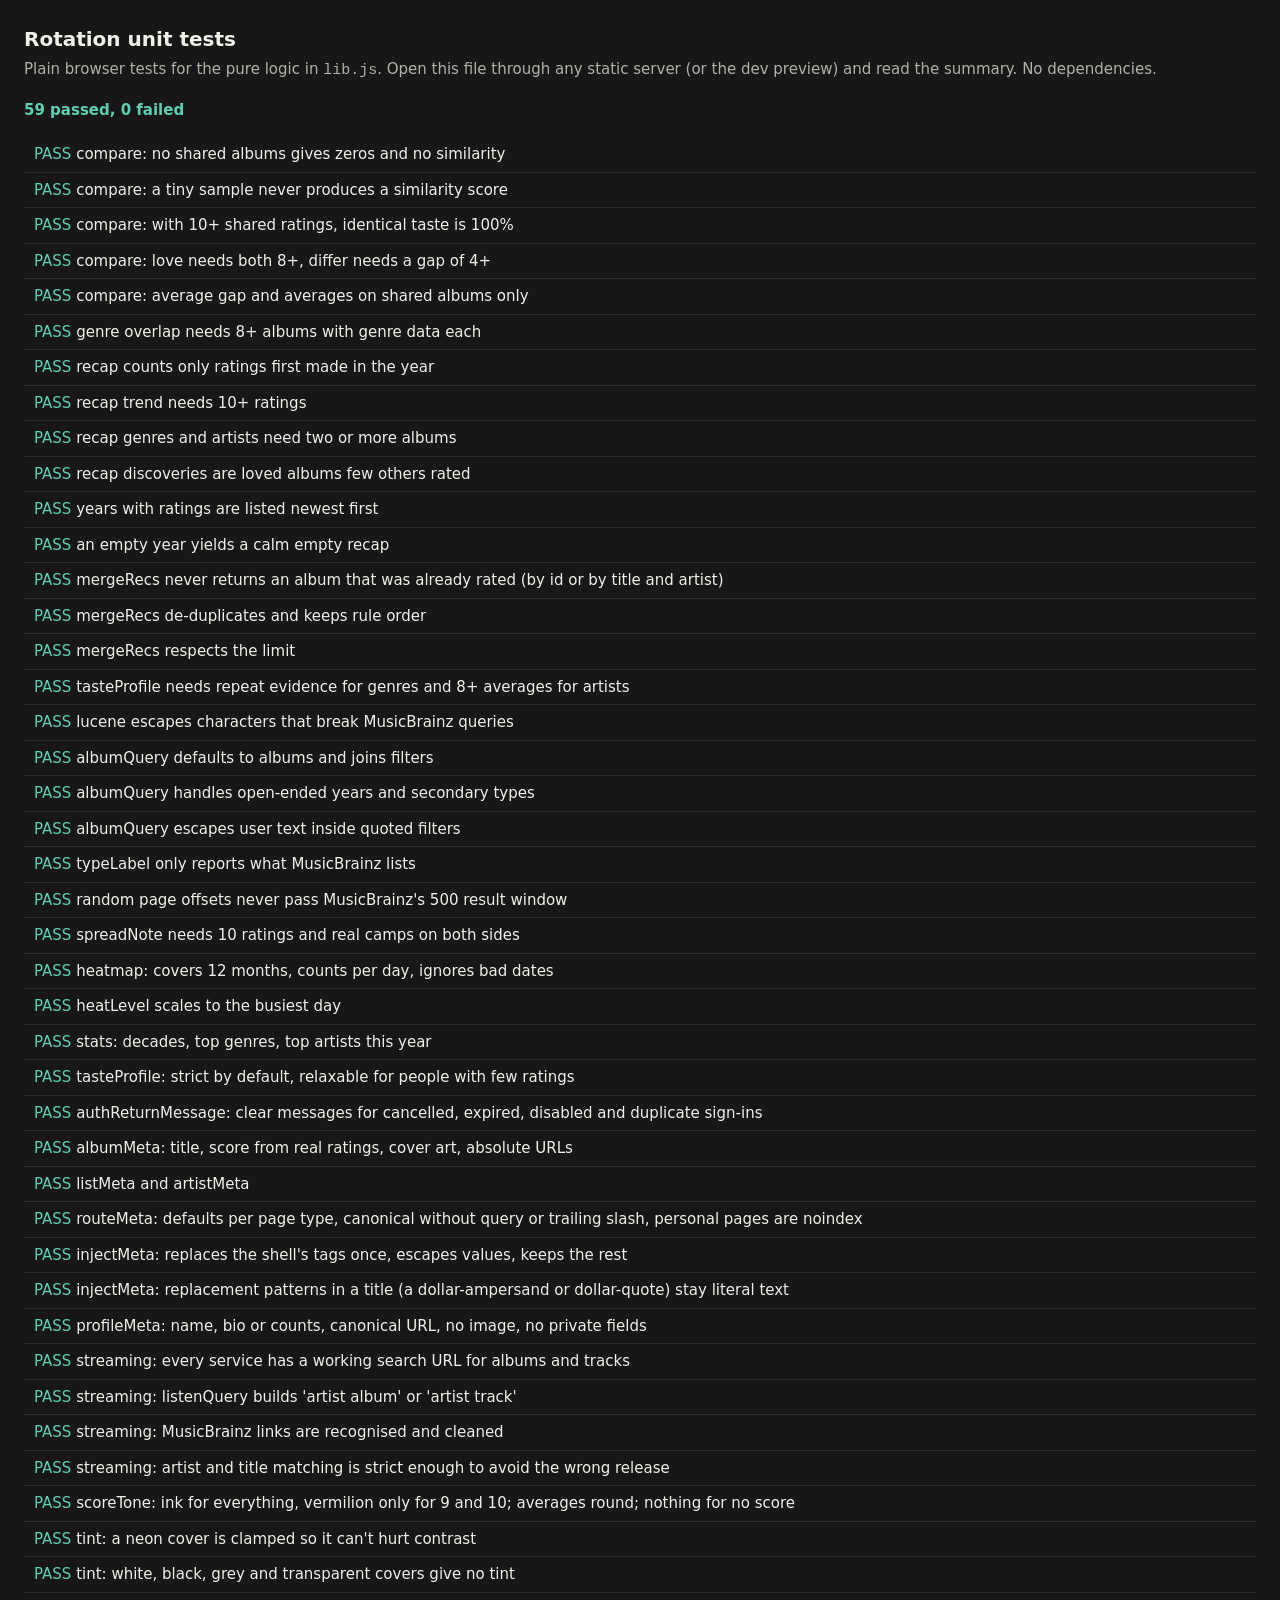
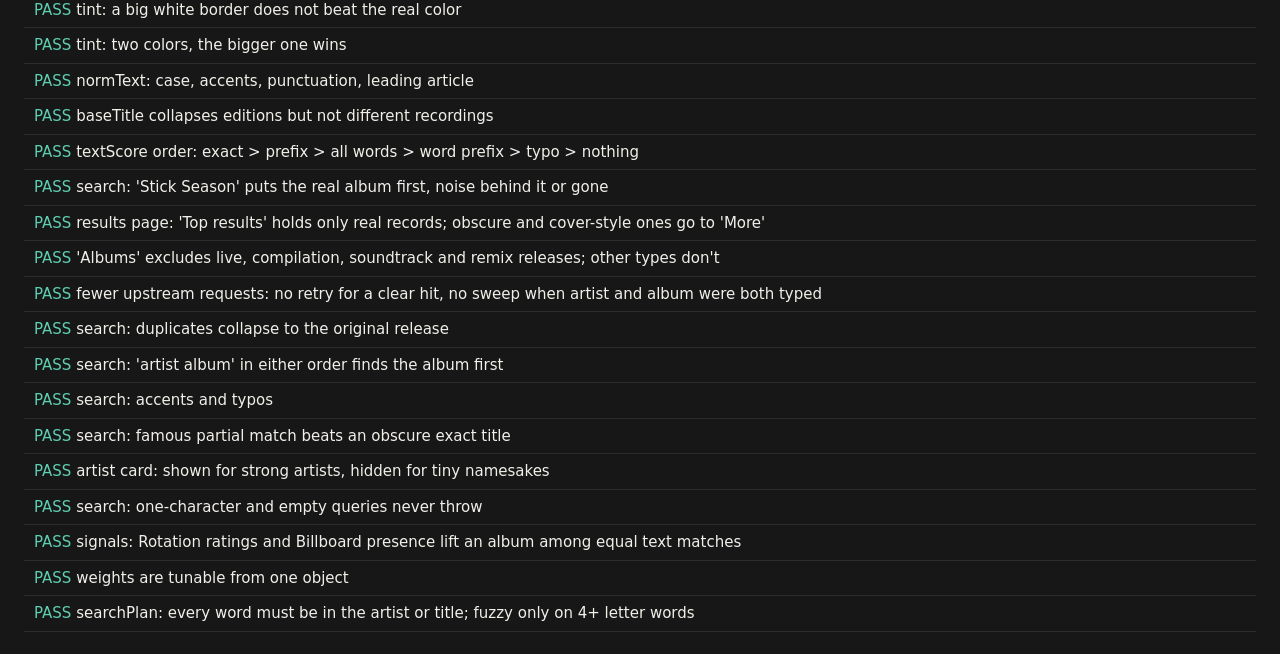
<file: tests/index.html>
<!doctype html>
<html lang="en">
<head>
<meta charset="utf-8">
<meta name="viewport" content="width=device-width, initial-scale=1">
<title>Rotation unit tests</title>
<style>
  body { font: 15px/1.5 system-ui, sans-serif; background: #171717; color: #f1efe9; margin: 0; padding: 24px; }
  h1 { font-size: 20px; margin: 0 0 4px; } p { color: #b3b0a8; margin: 0 0 16px; }
  .row { padding: 6px 10px; border-bottom: 1px solid #2c2c2b; } .pass::before { content: "PASS  "; color: #5ecfb1; } .fail::before { content: "FAIL  "; color: #f07d73; }
  #summary { margin: 16px 0; font-weight: 600; }
</style>
</head>
<body>
<h1>Rotation unit tests</h1>
<p>Plain browser tests for the pure logic in <code>lib.js</code>. Open this file through any static server (or the dev preview) and read the summary. No dependencies.</p>
<div id="summary">Running…</div>
<div id="out"></div>
<script src="../lib.js"></script>
<script src="search-fixtures.js"></script>
<script>
const L = window.RotationLib, out = document.getElementById("out");
let pass = 0, fail = 0;
function test(name, fn) {
  const row = document.createElement("div");
  try { fn(); row.className = "row pass"; pass++; } catch (e) { row.className = "row fail"; fail++; name += " , " + e.message; }
  row.textContent = name; out.appendChild(row);
}
const eq = (a, b, msg) => { if (JSON.stringify(a) !== JSON.stringify(b)) throw new Error(`${msg || "expected"} ${JSON.stringify(a)} to equal ${JSON.stringify(b)}`); };
const ok = (c, msg) => { if (!c) throw new Error(msg || "expected truthy"); };
const row = (id, score, extra = {}) => ({ album_id: id, title: "Album " + id, artist: extra.artist || "Artist " + id, genres: extra.genres || [], score, first_rated_at: extra.at || "2026-03-10T00:00:00Z", cover_url: null });

/* ---- taste comparison ---- */
test("compare: no shared albums gives zeros and no similarity", () => {
  const c = L.compareTaste([row("a", 8)], [row("b", 8)]);
  eq(c.n, 0); eq(c.similarity, null); eq(c.enough, false); eq(c.love, []);
});
test("compare: a tiny sample never produces a similarity score", () => {
  const a = [row("1", 9), row("2", 8), row("3", 3)], b = [row("1", 9), row("2", 8), row("3", 3)];
  const c = L.compareTaste(a, b);
  eq(c.n, 3); eq(c.similarity, null, "3 identical ratings must not claim a score"); eq(c.avgGap, 0);
});
test("compare: with 10+ shared ratings, identical taste is 100%", () => {
  const a = Array.from({ length: 10 }, (_, i) => row("x" + i, 7)), c = L.compareTaste(a, a.map((r) => ({ ...r })));
  eq(c.n, 10); eq(c.enough, true); eq(c.similarity, 100);
});
test("compare: love needs both 8+, differ needs a gap of 4+", () => {
  const a = [row("1", 9), row("2", 8), row("3", 10), row("4", 5)], b = [row("1", 8), row("2", 7), row("3", 2), row("4", 5)];
  const c = L.compareTaste(a, b);
  eq(c.love.map((x) => x.album_id), ["1"]); eq(c.differ.map((x) => x.album_id), ["3"]);
});
test("compare: average gap and averages on shared albums only", () => {
  const a = [row("1", 10), row("2", 6), row("only-a", 1)], b = [row("1", 8), row("2", 6), row("only-b", 10)];
  const c = L.compareTaste(a, b);
  eq(c.n, 2); eq(c.avgGap, 1); eq(c.avgA, 8); eq(c.avgB, 7);
});
test("genre overlap needs 8+ albums with genre data each", () => {
  const few = Array.from({ length: 7 }, (_, i) => row("g" + i, 8, { genres: ["rock"] }));
  eq(L.genreOverlap(few, few).sufficient, false);
  const many = Array.from({ length: 8 }, (_, i) => row("g" + i, 8, { genres: ["rock", "folk"] }));
  const o = L.genreOverlap(many, many);
  eq(o.sufficient, true); ok(o.shared.includes("rock"));
});

/* ---- yearly recap ---- */
test("recap counts only ratings first made in the year", () => {
  const rows = [row("1", 9, { at: "2026-01-05T00:00:00Z" }), row("2", 7, { at: "2025-12-31T23:59:59Z" }), row("3", 5, { at: "2026-06-01T00:00:00Z" })];
  const r = L.recapOf(rows, 2026);
  eq(r.n, 2); eq(r.avg, 7); eq(r.byMonth[0].n, 1); eq(r.byMonth[5].n, 1);
});
test("recap trend needs 10+ ratings", () => {
  const few = Array.from({ length: 9 }, (_, i) => row("t" + i, 5, { at: `2026-0${(i % 9) + 1}-01T00:00:00Z` }));
  eq(L.recapOf(few, 2026).trend, null);
  const many = Array.from({ length: 10 }, (_, i) => row("t" + i, i < 5 ? 4 : 9, { at: `2026-${String(i + 1).padStart(2, "0")}-01T00:00:00Z` }));
  eq(L.recapOf(many, 2026).trend.direction, "up");
});
test("recap genres and artists need two or more albums", () => {
  const rows = [row("1", 9, { genres: ["jazz"], artist: "A" }), row("2", 8, { genres: ["jazz"], artist: "A" }), row("3", 7, { genres: ["rock"], artist: "B" })];
  const r = L.recapOf(rows, 2026);
  eq(r.genres.map((g) => g.name), ["jazz"]); eq(r.artists.map((a) => a.name), ["A"]);
});
test("recap discoveries are loved albums few others rated", () => {
  const rows = [row("1", 9), row("2", 9), row("3", 4)], counts = new Map([["1", 2], ["2", 500], ["3", 1]]);
  eq(L.recapOf(rows, 2026, counts).discoveries.map((x) => x.album_id), ["1"]);
});
test("years with ratings are listed newest first", () => {
  eq(L.yearsWithRatings([row("1", 5, { at: "2024-01-01" }), row("2", 5, { at: "2026-01-01" }), row("3", 5, { at: "2024-05-05" })]), ["2026", "2024"]);
});
test("an empty year yields a calm empty recap", () => { const r = L.recapOf([], 2026); eq(r.n, 0); eq(r.avg, null); eq(r.topRated, []); });

/* ---- recommendations ---- */
test("mergeRecs never returns an album that was already rated (by id or by title and artist)", () => {
  const rated = [{ id: "r1", title: "Rated One", artist: "X" }, { title: "Same Name (Deluxe)", artist: "Y" }];
  const groups = [{ rule: "genre", items: [{ id: "r1", title: "Rated One", artist: "X" }, { id: "n1", title: "Fresh", artist: "Z" }, { title: "Same Name", artist: "Y" }] }];
  eq(L.mergeRecs(groups, rated).map((x) => x.title), ["Fresh"]);
});
test("mergeRecs de-duplicates and keeps rule order", () => {
  const groups = [{ rule: "a", items: [{ title: "One", artist: "A" }] }, { rule: "b", items: [{ title: "one", artist: "a" }, { title: "Two", artist: "B" }] }];
  const m = L.mergeRecs(groups, []);
  eq(m.map((x) => x.rule + ":" + x.title), ["a:One", "b:Two"]);
});
test("mergeRecs respects the limit", () => { eq(L.mergeRecs([{ rule: "a", items: Array.from({ length: 30 }, (_, i) => ({ title: "T" + i, artist: "A" })) }], [], 5).length, 5); });
test("tasteProfile needs repeat evidence for genres and 8+ averages for artists", () => {
  const rows = [row("1", 9, { genres: ["folk"], artist: "A" }), row("2", 8, { genres: ["folk"], artist: "A" }), row("3", 7, { genres: ["rock"], artist: "B" }), row("4", 3, { genres: ["pop"], artist: "C" })];
  const t = L.tasteProfile(rows);
  eq(t.genres.map((g) => g.name), ["folk"]); eq(t.artists.map((a) => a.name), ["A"]);
});

/* ---- search, labels and paging (regression tests for real bugs) ---- */
test("lucene escapes characters that break MusicBrainz queries", () => {
  eq(L.lucene('AC/DC: "Back (in) Black"'), 'AC\\/DC\\: \\"Back \\(in\\) Black\\"');
  eq(L.lucene("a+b-c"), "a\\+b\\-c");
});
test("albumQuery defaults to albums and joins filters", () => {
  eq(L.albumQuery("nevermind", {}), "(nevermind) AND primarytype:album");
  eq(L.albumQuery("", { type: "ep", from: "1990", to: "1999", genre: "jazz", artist: "Miles Davis" }), 'primarytype:ep AND firstreleasedate:[1990 TO 1999] AND tag:"jazz" AND artist:"Miles Davis"');
});
test("albumQuery handles open-ended years and secondary types", () => {
  eq(L.albumQuery("x", { type: "live", from: "2000" }), "(x) AND primarytype:album AND secondarytype:live AND firstreleasedate:[2000 TO 9999]");
  eq(L.albumQuery("x", { type: "any", to: "1979" }), "(x) AND firstreleasedate:[0000 TO 1979]");
});
test("albumQuery escapes user text inside quoted filters", () => {
  eq(L.albumQuery("", { genre: 'rock"n"roll' }), 'primarytype:album AND tag:"rock\\"n\\"roll"');
});
test("typeLabel only reports what MusicBrainz lists", () => {
  eq(L.typeLabel({ "primary-type": "Album" }), "Studio album");
  eq(L.typeLabel({ "primary-type": "EP" }), "EP");
  eq(L.typeLabel({ "primary-type": "Album", "secondary-types": ["Live"] }), "Live album");
  eq(L.typeLabel({}), "");
});
test("random page offsets never pass MusicBrainz's 500 result window", () => {
  for (const count of [0, 1, 24, 25, 26, 499, 500, 501, 10450, 69146]) for (const r of [0, 0.5, 0.9999999]) {
    const off = L.randomPageOffset(count, 25, () => r);
    ok(off >= 0 && off + 25 <= Math.max(25, L.MB_WINDOW), `count ${count} rand ${r} gave offset ${off}`);
  }
});
test("spreadNote needs 10 ratings and real camps on both sides", () => {
  eq(L.spreadNote([0, 0, 0, 0, 0, 0, 0, 0, 0, 9]), "", "9 ratings is too few");
  eq(L.spreadNote([6, 0, 0, 0, 0, 0, 0, 0, 0, 6]).startsWith("Divisive"), true);
  eq(L.spreadNote([0, 0, 0, 0, 0, 0, 10, 0, 0, 0]).startsWith("Broad agreement"), true);
  eq(L.spreadNote([0, 0, 0, 0, 0, 12, 0, 0, 0, 0]).startsWith("Broad"), true);
  eq(L.spreadNote([0, 0, 0, 0, 0, 0, 0, 0, 0, 0]), "");
});

/* ---- stats dashboard ---- */
test("heatmap: covers 12 months, counts per day, ignores bad dates", () => {
  const today = new Date(2026, 9, 6);
  const h = L.heatmapOf([row("a", 8, { at: "2026-10-06T10:00:00Z" }), row("b", 7, { at: "2026-10-06T22:00:00Z" }), row("c", 6, { at: "2026-10-05T01:00:00Z" }), row("d", 6, { at: "2024-01-01T00:00:00Z" }), row("e", 6, { at: "nope" })], today);
  eq(h.to, "2026-10-06"); eq(h.from, "2025-10-07");
  eq(h.total, 3, "old and invalid rows are left out"); eq(h.active, 2); eq(h.max, 2); eq(h.longestStreak, 2);
  ok(h.weeks.length >= 52 && h.weeks.length <= 54, "about a year of weeks");
  const cells = h.weeks.flat().filter(Boolean);
  eq(cells.length, 365, "one cell per day");
  eq(cells.find((c) => c.date === "2026-10-06").n, 2);
});
test("heatLevel scales to the busiest day", () => {
  eq(L.heatLevel(0, 5), 0); eq(L.heatLevel(1, 1), 4); eq(L.heatLevel(1, 8), 1); eq(L.heatLevel(8, 8), 4);
});
test("stats: decades, top genres, top artists this year", () => {
  const today = new Date(2026, 9, 6);
  const rows = [
    { ...row("a", 9, { artist: "X", genres: ["rock"] }), release_date: "1991-09-24" }, { ...row("b", 7, { artist: "X", genres: ["rock", "pop"] }), release_date: "1975" },
    { ...row("c", 8, { artist: "Y", genres: ["pop"], at: "2025-02-02T00:00:00Z" }), release_date: "2012-05-01" }, { ...row("d", 5, { artist: "Z" }), release_date: "" }];
  const s = L.statsOf(rows, today);
  eq(s.decades.map((d) => d.label), ["70s", "90s", "2010s"]); eq(s.decadeCount, 3, "albums without a date are not counted");
  eq(s.genres[0], { name: "pop", n: 2, share: 50 }, "ties sort by name"); eq(s.withGenre, 3);
  eq(s.artists.map((a) => a.name), ["X", "Z"], "only 2026 ratings, most albums first"); eq(s.artists[0].avg, 8);
});

/* ---- recommendations: taste profile thresholds ---- */
test("tasteProfile: strict by default, relaxable for people with few ratings", () => {
  const rows = [{ title: "A", artist: "X", genres: ["rock"], score: 9 }, { title: "B", artist: "Y", genres: ["jazz"], score: 7 }, { title: "C", artist: "Z", genres: ["pop"], score: 5 }];
  const strict = L.tasteProfile(rows);
  eq(strict.genres, [], "one album per genre is not enough by default"); eq(strict.artists.map((a) => a.name), ["X"], "only artists averaging 8+");
  const loose = L.tasteProfile(rows, { genreMin: 1, artistAvg: 7 });
  eq(loose.genres.map((g) => g.name), ["rock", "jazz"], "a single album at 7+ counts when relaxed, ranked by score"); eq(loose.artists.map((a) => a.name), ["X", "Y"], "artists averaging 7+; the 5 never counts");
});
/* ---- sign-in return errors ---- */
test("authReturnMessage: clear messages for cancelled, expired, disabled and duplicate sign-ins", () => {
  const m = L.authReturnMessage;
  eq(m(null), null); eq(m({}), null);
  ok(m({ error: "access_denied", code: "otp_expired", description: "Email link is invalid or has expired" }).startsWith("That sign-in link has expired"), "expired magic link beats access_denied");
  ok(m({ error: "access_denied", description: "The user denied access" }).startsWith("Sign-in was cancelled"), "cancelled OAuth");
  ok(m({ code: "provider_disabled", description: "Unsupported provider: provider is not enabled" }).includes("isn't available yet"));
  ok(m({ code: "identity_already_exists" }).includes("already has an account"));
  eq(m({ description: "Something+odd+happened" }), "Sign-in didn't complete: Something odd happened"); eq(m({ error: "server_error" }), "Sign-in didn't complete. Please try again.");
});

/* ---- share previews ---- */
const SHELL = '<!doctype html><html><head><meta charset="utf-8"><title>Rotation</title>\n<meta name="description" content="old">\n<meta property="og:title" content="old">\n<meta property="og:image" content="old.png">\n<meta name="twitter:card" content="summary">\n<link rel="canonical" href="https://old/">\n</head><body><main id="view"></main></body></html>';
const count = (s, re) => (s.match(re) || []).length;
test("albumMeta: title, score from real ratings, cover art, absolute URLs", () => {
  const m = L.albumMeta({ title: "Nevermind", artist: "Nirvana", release_date: "1991-09-24", rating_count: 12, avg_score: 8.4, cover_url: "https://x/c.jpg" }, { origin: "https://rotation-ten.vercel.app", id: "abc" });
  eq(m.title, "Nevermind by Nirvana · Rotation"); ok(m.description.includes("Nirvana · 1991") && m.description.includes("Community score: 8.4/10 from 12 ratings."), m.description);
  eq(m.url, "https://rotation-ten.vercel.app/album/abc"); eq(m.image, "https://x/c.jpg");
  ok(L.albumMeta({ title: "T", artist: "A", rating_count: 1, avg_score: 7 }, { origin: "https://o", id: "i" }).description.includes("from 1 rating."), "singular");
  const none = L.albumMeta({ title: "T", artist: "A", rating_count: 0, avg_score: null }, { origin: "https://o", id: "i" });
  ok(!/\d\/10/.test(none.description) && none.description.includes("Not rated yet"), "no score is invented when there are no ratings");
  eq(none.image, "https://coverartarchive.org/release-group/i/front-500", "falls back to the Cover Art Archive");
});
test("listMeta and artistMeta", () => {
  const m = L.listMeta({ title: "Road trip", description: "", username: "logan", item_count: 12, covers: [null, "https://c/1.jpg"] }, { origin: "https://o", id: "u" });
  eq(m.title, "Road trip · a list on Rotation"); ok(m.description.includes("12 albums by @logan"), m.description); eq(m.image, "https://c/1.jpg"); eq(m.url, "https://o/list/u");
  ok(L.artistMeta({ name: "Nirvana", type: "Group", area: "United States" }, { origin: "https://o", id: "a" }).description.includes("Nirvana (Group, United States)"));
});
test("routeMeta: defaults per page type, canonical without query or trailing slash, personal pages are noindex", () => {
  eq(L.routeMeta("/explore", { origin: "https://o" }).url, "https://o/explore"); eq(L.routeMeta("/lists/", { origin: "https://o" }).url, "https://o/lists"); eq(L.routeMeta("/", { origin: "https://o" }).url, "https://o/");
  ok(L.routeMeta("/me", { origin: "https://o" }).noindex && L.routeMeta("/settings", { origin: "https://o" }).noindex && !L.routeMeta("/explore", { origin: "https://o" }).noindex);
  ok(L.routeMeta("/nope", { origin: "https://o" }).title === "Rotation" && L.routeMeta("/nope", { origin: "https://o" }).description.length > 20, "unknown paths still get defaults");
});
test("injectMeta: replaces the shell's tags once, escapes values, keeps the rest", () => {
  const out = L.injectMeta(SHELL, { title: 'Rise "Up" <b> by A', description: "d & e", url: "https://o/album/1", image: "https://o/i.jpg", imageAlt: "alt", type: "music.album" });
  eq(count(out, /<title>/g), 1); eq(count(out, /rel="canonical"/g), 1); eq(count(out, /property="og:title"/g), 1); eq(count(out, /property="og:image"/g), 1); eq(count(out, /name="twitter:card"/g), 1); eq(count(out, /name="description"/g), 1);
  ok(!out.includes('content="old"') && !out.includes("old.png") && !out.includes("https://old/"), "old values are gone");
  ok(out.includes("<title>Rise &quot;Up&quot; &lt;b&gt; by A</title>") && out.includes('content="d &amp; e"'), "escaped");
  ok(out.includes('<main id="view"></main>') && out.includes('<meta charset="utf-8">'), "the rest of the shell is untouched");
  ok(out.includes('name="robots" content="index, follow"') && L.injectMeta(SHELL, { title: "t", description: "d", url: "u", noindex: true }).includes("noindex"));
  ok(!L.injectMeta(SHELL, { title: "t", description: "d", url: "u" }).includes("og:image"), "no image tag when there is no image");
});
test("injectMeta: replacement patterns in a title (a dollar-ampersand or dollar-quote) stay literal text", () => {
  const out = L.injectMeta(SHELL, { title: "Cash $&amp; Carry $' $1", description: "d", url: "u" });
  ok(out.includes("Cash $&amp;amp; Carry $' $1"), "the title is kept as written (escaped), not expanded");
  ok(out.split("<main id=\"view\"></main>").length === 2, "the page is not duplicated by a replacement pattern");
});
test("profileMeta: name, bio or counts, canonical URL, no image, no private fields", () => {
  const m = L.profileMeta({ username: "rego", display_name: "Logan R", bio: null, rating_count: 17, review_count: 1 }, { origin: "https://o", username: "rego" });
  ok(m.title === "Logan R (@rego) · Rotation" && m.url === "https://o/u/rego" && m.image === null);
  ok(/17 albums rated, 1 review/.test(m.description), m.description);
  const bio = L.profileMeta({ username: "x_y", display_name: "", bio: "Record store lifer.", rating_count: null }, { origin: "https://o", username: "x_y" });
  ok(bio.title === "@x_y · Rotation" && bio.description === "Record store lifer.", bio.title + " | " + bio.description);
  ok(!/user_id|email/i.test(JSON.stringify(m)));
});
/* ---- streaming services ---- */
test("streaming: every service has a working search URL for albums and tracks", () => {
  eq(L.STREAMING_SERVICES.map((s) => s.id), ["spotify", "apple", "youtube", "tidal", "amazon", "deezer", "pandora", "soundcloud", "bandcamp", "qobuz"]);
  const q = "Mac Miller & Co: Swimming (Deluxe)?";
  for (const s of L.STREAMING_SERVICES) {
    const a = L.streamingSearchUrl(s.id, q), t = L.streamingSearchUrl(s.id, q, "track");
    ok(/^https:\/\//.test(a) && /^https:\/\//.test(t), s.id + " is https");
    ok(a.includes(encodeURIComponent(q)) && !/ /.test(a) && !a.includes("&Co"), s.id + " encodes the query: " + a);
  }
  eq(L.streamingSearchUrl("spotify", "Nirvana Nevermind"), "https://open.spotify.com/search/Nirvana%20Nevermind");
  eq(L.streamingSearchUrl("youtube", "a b"), "https://music.youtube.com/search?q=a%20b");
  ok(L.streamingSearchUrl("soundcloud", "x", "track").includes("/sounds?q=") && L.streamingSearchUrl("soundcloud", "x").includes("/albums?q="));
  ok(L.streamingSearchUrl("bandcamp", "x", "track").endsWith("item_type=t") && L.streamingSearchUrl("bandcamp", "x").endsWith("item_type=a"));
  eq(L.streamingSearchUrl("nope", "x"), null);
});
test("streaming: listenQuery builds 'artist album' or 'artist track'", () => {
  eq(L.listenQuery("Nirvana", "Nevermind"), "Nirvana Nevermind"); eq(L.listenQuery("Nirvana", "Nevermind", "Lithium"), "Nirvana Lithium");
  eq(L.listenQuery("  Nirvana ", " Nevermind  "), "Nirvana Nevermind");
});
test("streaming: MusicBrainz links are recognised and cleaned", () => {
  const f = (u) => L.streamingFromUrl(u);
  eq(f("https://open.spotify.com/album/4LH4d3cOWNNsVw41Gqt2kv?si=abc"), { service: "spotify", url: "https://open.spotify.com/album/4LH4d3cOWNNsVw41Gqt2kv" });
  eq(f("https://music.apple.com/us/album/american-heartbreak/1620257596?uo=4").service, "apple");
  eq(f("https://tidal.com/browse/album/12345").url, "https://tidal.com/album/12345");
  eq(f("https://www.deezer.com/en/album/302127").url, "https://www.deezer.com/album/302127");
  eq(f("https://www.youtube.com/playlist?list=OLAK5uy_abcdef"), { service: "youtube", url: "https://music.youtube.com/playlist?list=OLAK5uy_abcdef" });
  eq(f("https://music.amazon.com/albums/B000002UAL?foo=1").url, "https://music.amazon.com/albums/B000002UAL");
  eq(f("https://someartist.bandcamp.com/album/first-record").service, "bandcamp");
  eq(f("https://www.youtube.com/watch?v=xyz"), null, "a plain video is not an album link"); eq(f("https://example.com/album/1"), null); eq(f("not a url"), null);
});
test("streaming: artist and title matching is strict enough to avoid the wrong release", () => {
  ok(L.sameArtistName("Zach Bryan", "Zach Bryan") && L.sameArtistName("Beyoncé", "Beyonce") && !L.sameArtistName("Zach Bryan", "Zach Top"));
  ok(L.sameTitleName("American Heartbreak", "American Heartbreak") && L.sameTitleName("Cowboy Carter", "Cowboy Carter (Deluxe)") && L.sameTitleName("WILD (EP)", "WILD - EP"));
  ok(!L.sameTitleName("American Heartbreak", "Pink Skies - Single") && !L.sameTitleName("Swimming", "Swimming Pool"));
});

/* ---- score colors ---- */
test("scoreTone: ink for everything, vermilion only for 9 and 10; averages round; nothing for no score", () => {
  eq([1, 4, 5, 6, 7, 8].map(L.scoreTone), ["", "", "", "", "", ""], "no ramp below 9");
  eq([9, 10].map(L.scoreTone), ["top", "top"]);
  eq([7.4, 8.4, 8.5, 9.4].map(L.scoreTone), ["", "", "top", "top"], "averages round to the nearest whole score first");
  eq([0, null, undefined, "", "abc", NaN].map(L.scoreTone), ["", "", "", "", "", ""]);
  eq(L.toneAttr(9), ' data-tone="top"'); eq(L.toneAttr(7), ""); eq(L.toneAttr(null), ""); eq(L.scoreVar(10), "var(--accent-strong)"); eq(L.scoreVar(3), "var(--text)");
});
/* ---- ambient tint ---- */
const px = (rgb, n = 100) => Uint8ClampedArray.from(Array.from({ length: n }, () => [...rgb, 255]).flat());
test("tint: a neon cover is clamped so it can't hurt contrast", () => {
  const t = L.tintFromPixels(px([255, 0, 255]));
  ok(t && t.s <= L.TINT_CLAMP.sMax && t.l <= L.TINT_CLAMP.lMax && t.l >= L.TINT_CLAMP.lMin, "saturation and lightness inside the clamp: " + JSON.stringify(t));
  ok(t.h > 295 && t.h < 305, "hue stays magenta");
});
test("tint: white, black, grey and transparent covers give no tint", () => {
  eq(L.tintFromPixels(px([250, 250, 250])), null); eq(L.tintFromPixels(px([5, 5, 5])), null); eq(L.tintFromPixels(px([128, 128, 128])), null);
  eq(L.tintFromPixels(Uint8ClampedArray.from(Array.from({ length: 100 }, () => [200, 40, 40, 0]).flat())), null, "transparent pixels are ignored");
  eq(L.tintFromPixels(new Uint8ClampedArray(0)), null);
});
test("tint: a big white border does not beat the real color", () => {
  const pixels = Uint8ClampedArray.from([...px([255, 255, 255], 300), ...px([30, 90, 200], 60)]);
  const t = L.tintFromPixels(pixels);
  ok(t && t.h > 205 && t.h < 225, "blue wins over white: " + JSON.stringify(t));
});
test("tint: two colors, the bigger one wins", () => {
  const t = L.tintFromPixels(Uint8ClampedArray.from([...px([220, 40, 40], 80), ...px([40, 200, 60], 30)]));
  ok(t && (t.h < 15 || t.h > 345), "red dominates: " + JSON.stringify(t));
});

/* ---- search ranking ---- */
const FX = window.SEARCH_FIXTURE;
const rk = (q, o) => L.rankAlbums(q, FX, {}, o || {});
const ids = (q, n = 3, o) => rk(q, o).slice(0, n).map((r) => r.id);
test("normText: case, accents, punctuation, leading article", () => {
  eq(L.normText("The Weeknd"), "weeknd"); eq(L.normText("BEYONCÉ"), "beyonce"); eq(L.normText("AC/DC"), "ac dc"); eq(L.normText("Guns N' Roses"), "guns n roses");
  eq(L.normText("Mac Miller & Co"), "mac miller and co"); eq(L.normText("The"), "the", "a lone article is kept");
});
test("baseTitle collapses editions but not different recordings", () => {
  eq(L.baseTitle("Fearless (Deluxe Edition)"), "fearless"); eq(L.baseTitle("Fearless - Remastered"), "fearless");
  ok(L.baseTitle("Fearless (Taylor's Version)") !== L.baseTitle("Fearless"), "re-recordings are separate albums");
});
test("textScore order: exact > prefix > all words > word prefix > typo > nothing", () => {
  const s = (t) => L.textScore("stick season", t);
  eq(s("Stick Season"), 1);
  ok(s("Stick Season") > s("Stick Season Live"), "exact > prefix");
  ok(s("Stick Season Live") > s("Season of the Stick"), "prefix > words in another order");
  ok(s("Season of the Stick") > L.textScore("stick seas", "Stick Season Live") - 0.3 && s("Season of the Stick") > 0.6, "all words, any order");
  ok(L.textScore("dark sid", "The Dark Side of the Moon") > 0.55, "word prefix while typing");
  ok(L.textScore("swfit", "Swift") > 0.3 && L.textScore("swfit", "Swift") < 0.6, "a typo scores, but below real word matches");
  ok(s("Banana Boat") < 0.28, "unrelated is noise");
});
test("search: 'Stick Season' puts the real album first, noise behind it or gone", () => {
  const r = rk("stick season");
  eq(r[0].id, "ns-album");
  const rank = (id) => r.findIndex((x) => x.id === id);
  ok(rank("ss-piano") === -1 || rank("ss-piano") > rank("ns-album") + 1, "tribute is demoted");
  ok(rank("ss-insect") === -1 && rank("ss-men") === -1 && rank("ss-figures") === -1, "partial-word noise is dropped, not ranked");
  ok(rank("ss-band") > rank("ns-deluxe") || rank("ss-band") === -1, "tiny namesake behind the famous album's edition");
});
test("results page: 'Top results' holds only real records; obscure and cover-style ones go to 'More'", () => {
  const { top, more } = L.splitTop(rk("midnights"));
  eq(top.map((r) => r.id), ["mn-ts", "mn-armstrong"].filter((id) => top.some((r) => r.id === id)), "only established records");
  ok(top[0].id === "mn-ts" && !top.some((r) => ["mn-peace", "mn-beautiful", "mn-violin", "mn-lofi"].includes(r.id)), "obscure exact titles and covers are not on top");
  ok(more.some((r) => r.id === "mn-violin") && more.every((r) => !top.includes(r)), "they are still findable under More");
  eq(L.splitTop([{ relevance: 10, obscure: true }, { relevance: 9, obscure: true }]).top.length, 2, "when nothing established matches, still show the best few");
});
test("'Albums' excludes live, compilation, soundtrack and remix releases; other types don't", () => {
  ok(L.searchPlan("nirvana ne", {}, { prefix: true }).strict.includes("NOT secondarytype:(live OR compilation"), "default type is studio albums");
  ok(!L.searchPlan("nirvana", { type: "live" }).strict.includes("NOT secondarytype"), "the Live type still finds live albums");
  ok(!L.searchPlan("nirvana", { type: "any" }).strict.includes("NOT secondarytype"), "All types excludes nothing");
});
test("fewer upstream requests: no retry for a clear hit, no sweep when artist and album were both typed", () => {
  ok(!L.needsFuzzy(rk("kendrick gnx")) && L.needsFuzzy(rk("taylor swfit")) && L.needsFuzzy([]));
  ok(!L.isWeakPool(FX, "mac miller swimming"), "artist + exact album typed: unambiguous");
  ok(L.isWeakPool(FX.filter((g) => g.id === "ds-obscure"), "dark side"), "an obscure exact title alone is still ambiguous");
});
test("search: duplicates collapse to the original release", () => {
  const r = rk("stick season");
  eq(r.filter((x) => x.title.startsWith("Stick Season") && x.artist === "Noah Kahan" && x.type === "Album" && !/We'll/.test(x.title)).length, 1, "deluxe edition merged into the album");
  eq(r.find((x) => x.id === "ns-album").date.slice(0, 4), "2022", "the original 2022 release is the one kept");
});
test("search: 'artist album' in either order finds the album first", () => {
  eq(ids("kendrick gnx", 1), ["kl-gnx"]); eq(ids("gnx kendrick", 1), ["kl-gnx"]);
  eq(ids("mac miller swimming", 1), ["mm-swim"]); eq(ids("swimming mac miller", 1), ["mm-swim"]);
});
test("search: accents and typos", () => {
  eq(ids("beyonce", 1), ["by-album"], "accent-free query finds BEYONCÉ");
  ok(!ids("beyonce", 3).includes("by-karaoke"), "karaoke never in the top 3");
  const r = rk("taylor swfit");
  ok(r.length > 0 && r[0].artist === "Taylor Swift", "typo still lands on Taylor Swift");
  ok(!r.slice(0, 3).some((x) => /karaoke|megamix/i.test(x.title)), "karaoke and megamix stay out of the top 3");
  eq(L.didYouMean("taylor swfit", r), "Taylor Swift");
  eq(L.didYouMean("taylor swift", rk("taylor swift")), null, "a correct query gets no suggestion");
});
test("search: famous partial match beats an obscure exact title", () => {
  eq(ids("dark side", 1), ["pf-dsotm"]);
  const r = rk("dark side"); ok(r.findIndex((x) => x.id === "ds-piano") === -1 || r.findIndex((x) => x.id === "ds-piano") > r.findIndex((x) => x.id === "ds-obscure") - 1, "tribute is not above the obscure single");
});
test("artist card: shown for strong artists, hidden for tiny namesakes", () => {
  const a = L.artistCard("the weeknd", rk("the weeknd")); ok(a && a.name === "The Weeknd", "The Weeknd gets a card");
  ok(!ids("the weeknd", 3).includes("tw-piano"), "piano tribute not in top 3");
  const k = L.artistCard("kendrick", rk("kendrick")); ok(k && k.name === "Kendrick Lamar");
  const s = L.artistCard("stick season", rk("stick season")); ok(!s || s.name !== "Stick Season", "the 'Stick Season' band is not promoted over the famous album");
});
test("search: one-character and empty queries never throw", () => {
  ok(Array.isArray(rk("a")) && Array.isArray(rk("")) && Array.isArray(rk("   ")));
  eq(L.searchPlan("a").words, ["a"]); eq(L.searchPlan("").words, []); eq(L.searchPlan("   ").words, []);
});
test("signals: Rotation ratings and Billboard presence lift an album among equal text matches", () => {
  const a = { id: "x1", title: "Echoes", artist: "Band A", date: "2019", type: "Album", secondary: [], releases: 2, tags: 1 }, b = { ...a, id: "x2", artist: "Band B" };
  eq(L.rankAlbums("echoes", [a, b])[0].id, "x1", "tie falls back to input order only");
  eq(L.rankAlbums("echoes", [a, b], { ratings: new Map([["x2", 40]]) })[0].id, "x2", "rated on Rotation wins");
  eq(L.rankAlbums("echoes", [a, b], { billboard: new Map([["echoes|band b", 5]]) })[0].id, "x2", "on the chart wins");
});
test("weights are tunable from one object", () => {
  const w = { ...L.SEARCH_WEIGHTS, type: { ...L.SEARCH_WEIGHTS.type, single: 80 } };
  const at = (list, id) => list.findIndex((x) => x.id === id);
  ok(at(L.rankAlbums("gnx", FX, {}, { weights: w }), "gnx-obscure") < at(L.rankAlbums("gnx", FX), "gnx-obscure"), "boosting singles moves the obscure single up");
});
test("searchPlan: every word must be in the artist or title; fuzzy only on 4+ letter words", () => {
  const p = L.searchPlan("kendrick gnx");
  ok(p.strict.includes("(artist:kendrick OR releasegroup:kendrick) AND (artist:gnx OR releasegroup:gnx)") && p.strict.includes("primarytype:album"));
  ok(p.fuzzy.includes("kendrick~") && !p.fuzzy.includes("gnx~"));
  ok(L.searchPlan("dark sid", {}, { prefix: true }).strict.includes("sid*"), "autocomplete treats the last word as a prefix");
  ok(!L.searchPlan("the weeknd").strict.includes("artist:the "), "stop words are not required");
  ok(!/[()"]b|b[()"]c/.test(L.searchPlan('a"b (c)').words.join("")), "Lucene syntax characters are stripped from words");
  eq(L.splitTop(rk("stick season")).top[0].id, "ns-album");
  ok(L.searchPlan("dark side").tagged.includes("tag:rock") && !L.searchPlan("stick").strict.includes("tag:rock"), "tagged sweep query exists but is separate from the normal one");
  ok(L.isWeakPool([{ title: "Dark Side", artist: "Nobody", releases: 1, tags: 0 }], "dark side") && !L.isWeakPool([{ title: "Stick Season", artist: "Noah Kahan", releases: 14, tags: 12 }], "stick season"), "a pool with an established, well-matching album needs no sweep");
  ok(L.isWeakPool([{ title: "Greatest Hits", artist: "Famous Band", releases: 40, tags: 30 }], "dark side"), "a popular album that doesn't match the words doesn't count");
  const typo = rk("taylor swfit"), card = L.artistCard("taylor swfit", typo, {}, {});
  ok(card && card.name === "Taylor Swift", "a typo in a famous name still earns the artist card");
});

document.getElementById("summary").textContent = `${pass} passed, ${fail} failed`;
document.getElementById("summary").style.color = fail ? "#f07d73" : "#5ecfb1";
</script>
</body>
</html>
</file>
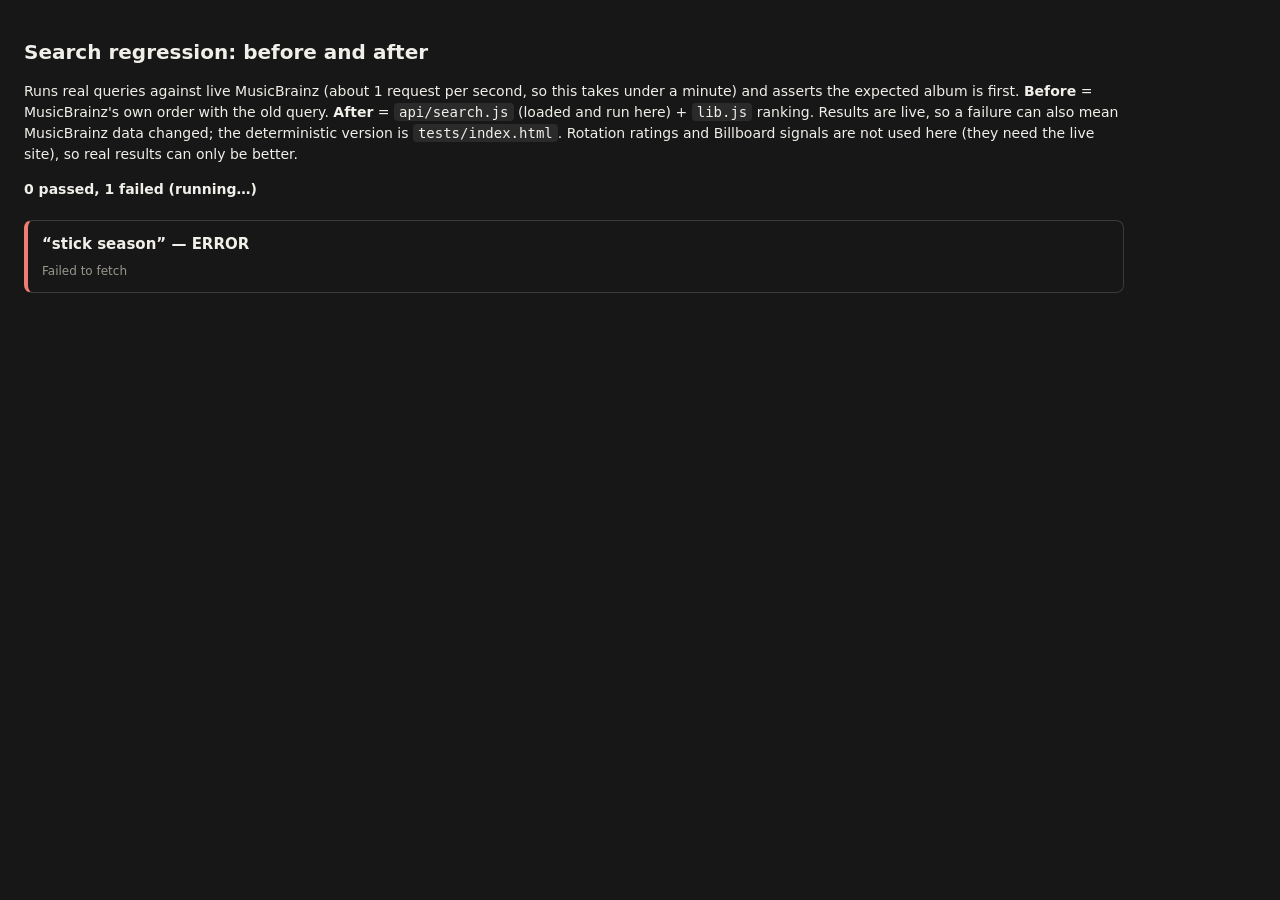
<file: tests/search-regression.html>
<!doctype html>
<html lang="en"><head><meta charset="utf-8"><title>Rotation search regression</title><meta name="viewport" content="width=device-width, initial-scale=1">
<style>
  body { font: 14px/1.5 system-ui, sans-serif; background: #171717; color: #f1efe9; margin: 0; padding: 24px; max-width: 1100px; }
  h1 { font-size: 20px; } code { background: #2a2a2a; padding: 1px 5px; border-radius: 4px; }
  #summary { font-weight: 600; margin: 12px 0 20px; }
  .q { border: 1px solid #3a3a38; border-radius: 8px; padding: 12px 14px; margin-bottom: 12px; }
  .q.pass { border-left: 4px solid #5ecfb1; } .q.fail { border-left: 4px solid #f07d73; }
  .q h2 { font-size: 15px; margin: 0 0 6px; } .cols { display: grid; grid-template-columns: 1fr 1fr; gap: 16px; }
  ol { margin: 4px 0 0; padding-left: 20px; color: #b3b0a8; } ol li.hit { color: #b9f36b; font-weight: 600; }
  .t { color: #9a978f; font-size: 12px; }
  @media (max-width: 700px) { .cols { grid-template-columns: 1fr; } }
</style></head>
<body>
<h1>Search regression: before and after</h1>
<p>Runs real queries against live MusicBrainz (about 1 request per second, so this takes under a minute) and asserts the expected album is first.
  <b>Before</b> = MusicBrainz's own order with the old query. <b>After</b> = <code>api/search.js</code> (loaded and run here) + <code>lib.js</code> ranking.
  Results are live, so a failure can also mean MusicBrainz data changed; the deterministic version is <code>tests/index.html</code>.
  Rotation ratings and Billboard signals are not used here (they need the live site), so real results can only be better.</p>
<div id="summary">Running…</div><div id="out"></div>
<script src="../lib.js"></script>
<script>
const L = window.RotationLib, MB = "https://musicbrainz.org/ws/2", out = document.getElementById("out");
const sleep = (ms) => new Promise((r) => setTimeout(r, ms));
let last = 0;
async function mb(url) {   // throttle for the "before" calls; api/search.js throttles its own
  for (let attempt = 0; attempt < 3; attempt++) {
    const wait = last + 1500 - Date.now(); if (wait > 0) await sleep(wait); last = Date.now();
    const r = await fetch(url); if (r.status === 503) { await sleep(2500); continue; }
    if (!r.ok) throw new Error("HTTP " + r.status); return r.json();
  }
  throw new Error("MusicBrainz is busy (503)");
}
// Load the real serverless function and run it in the browser (User-Agent cannot be set from a browser, so it is dropped)
async function loadHandler() {
  const code = await (await fetch("../api/search.js")).text();
  const mod = { exports: {} };
  const f = (u, o) => { const { headers, ...rest } = o || {}; return fetch(u, rest); };
  new Function("require", "module", "process", "fetch", code)(() => L, mod, { env: {} }, f);
  return mod.exports;
}
const call = async (handler, params) => {
  let status = 200, body = null; const headers = {};
  await handler({ query: params }, { setHeader: (k, v) => (headers[k] = v), status(c) { status = c; return this; }, json(b) { body = b; return this; } });
  return { status, body, headers };
};
const label = (g) => `${g.title} — ${g.artist}${g.date ? " (" + String(g.date).slice(0, 4) + ")" : ""}`;
const n = L.normText;
const CASES = [
  { q: "stick season", expect: (r) => n(r.title) === "stick season" && r.artist === "Noah Kahan" },
  { q: "kendrick gnx", expect: (r) => n(r.title) === "gnx" && /Kendrick Lamar/.test(r.artist) },
  { q: "mac miller swimming", expect: (r) => n(r.title) === "swimming" && r.artist === "Mac Miller" },
  { q: "swimming mac miller", expect: (r) => n(r.title) === "swimming" && r.artist === "Mac Miller" },
  { q: "beyonce", expect: (r) => n(r.title) === "beyonce" && n(r.artist) === "beyonce" },
  { q: "the weeknd", expect: (r) => n(r.artist) === "weeknd", card: "The Weeknd" },
  { q: "dark side", expect: (r) => /dark side of the moon/i.test(r.title) && r.artist === "Pink Floyd" },
  { q: "taylor swfit", expect: (r) => r.artist === "Taylor Swift", card: "Taylor Swift", did: "Taylor Swift" },
  { q: "a", skip: true },   // one character: the app never searches; see isSearchable below
];
(async () => {
  let pass = 0, fail = 0;
  const handler = await loadHandler();
  for (const c of CASES) {
    const box = document.createElement("div"); box.className = "q";
    if (c.skip) {
      const ok = n(c.q).length < 2 && Array.isArray(L.rankAlbums(c.q, [])) && L.searchPlan(c.q).words.length === 1;
      box.className += ok ? " pass" : " fail"; ok ? pass++ : fail++;
      box.innerHTML = `<h2>“${c.q}” (1 character)</h2><div class="t">${ok ? "PASS" : "FAIL"}: no request is made (the app requires 2+ characters) and ranking an empty candidate list does not throw.</div>`;
      out.appendChild(box); continue;
    }
    try {
      const before = (await mb(`${MB}/release-group?query=${encodeURIComponent(L.albumQuery(c.q, {}))}&fmt=json&limit=24`))["release-groups"].map(L.candidateOf);
      await sleep(1600);   // keep the function's own requests clear of the "before" request (a deployed function is throttled by itself)
      const t0 = performance.now();
      const res = await call(handler, { q: c.q, type: "album", limit: "50" });
      const groups = res.body.groups, ranked = L.rankAlbums(c.q, groups, {}, { typeChosen: true });
      const ms = Math.round(performance.now() - t0);
      const card = L.artistCard(c.q, ranked, {}, { typeChosen: true }), did = L.didYouMean(c.q, ranked);
      const top = ranked[0], ok = !!top && c.expect(top) && (!c.card || (card && card.name === c.card)) && (!c.did || did === c.did) && res.status === 200 && /s-maxage/.test(res.headers["Cache-Control"] || "");
      const oldRank = before.findIndex(c.expect) + 1;
      ok ? pass++ : fail++;
      box.className += ok ? " pass" : " fail";
      box.innerHTML = `<h2>“${c.q}” — ${ok ? "PASS" : "FAIL"}</h2>
        <div class="t">before: expected album at rank ${oldRank || "not in top 24"} · after: rank ${ranked.findIndex(c.expect) + 1 || "missing"} · function + ranking ${ms} ms (includes MusicBrainz throttle) · ${res.body.fuzzy ? "typo-tolerant retry used · " : ""}${card ? "artist card: " + card.name : "no artist card"}${did ? " · did you mean “" + did + "”" : ""}</div>
        <div class="cols"><div><b>Before</b><ol>${before.slice(0, 6).map((g) => `<li class="${c.expect(g) ? "hit" : ""}">${label(g)}</li>`).join("")}</ol></div>
        <div><b>After</b><ol>${ranked.slice(0, 6).map((g) => `<li class="${c.expect(g) ? "hit" : ""}">${label(g)}</li>`).join("")}</ol></div></div>`;
    } catch (e) {
      fail++; box.className += " fail"; box.innerHTML = `<h2>“${c.q}” — ERROR</h2><div class="t">${e.message}</div>`;
    }
    out.appendChild(box);
    document.getElementById("summary").textContent = `${pass} passed, ${fail} failed (running…)`;
  }
  const s = document.getElementById("summary"); s.textContent = `${pass} passed, ${fail} failed`; s.style.color = fail ? "#f07d73" : "#5ecfb1";
})();
</script></body></html>
</file>
